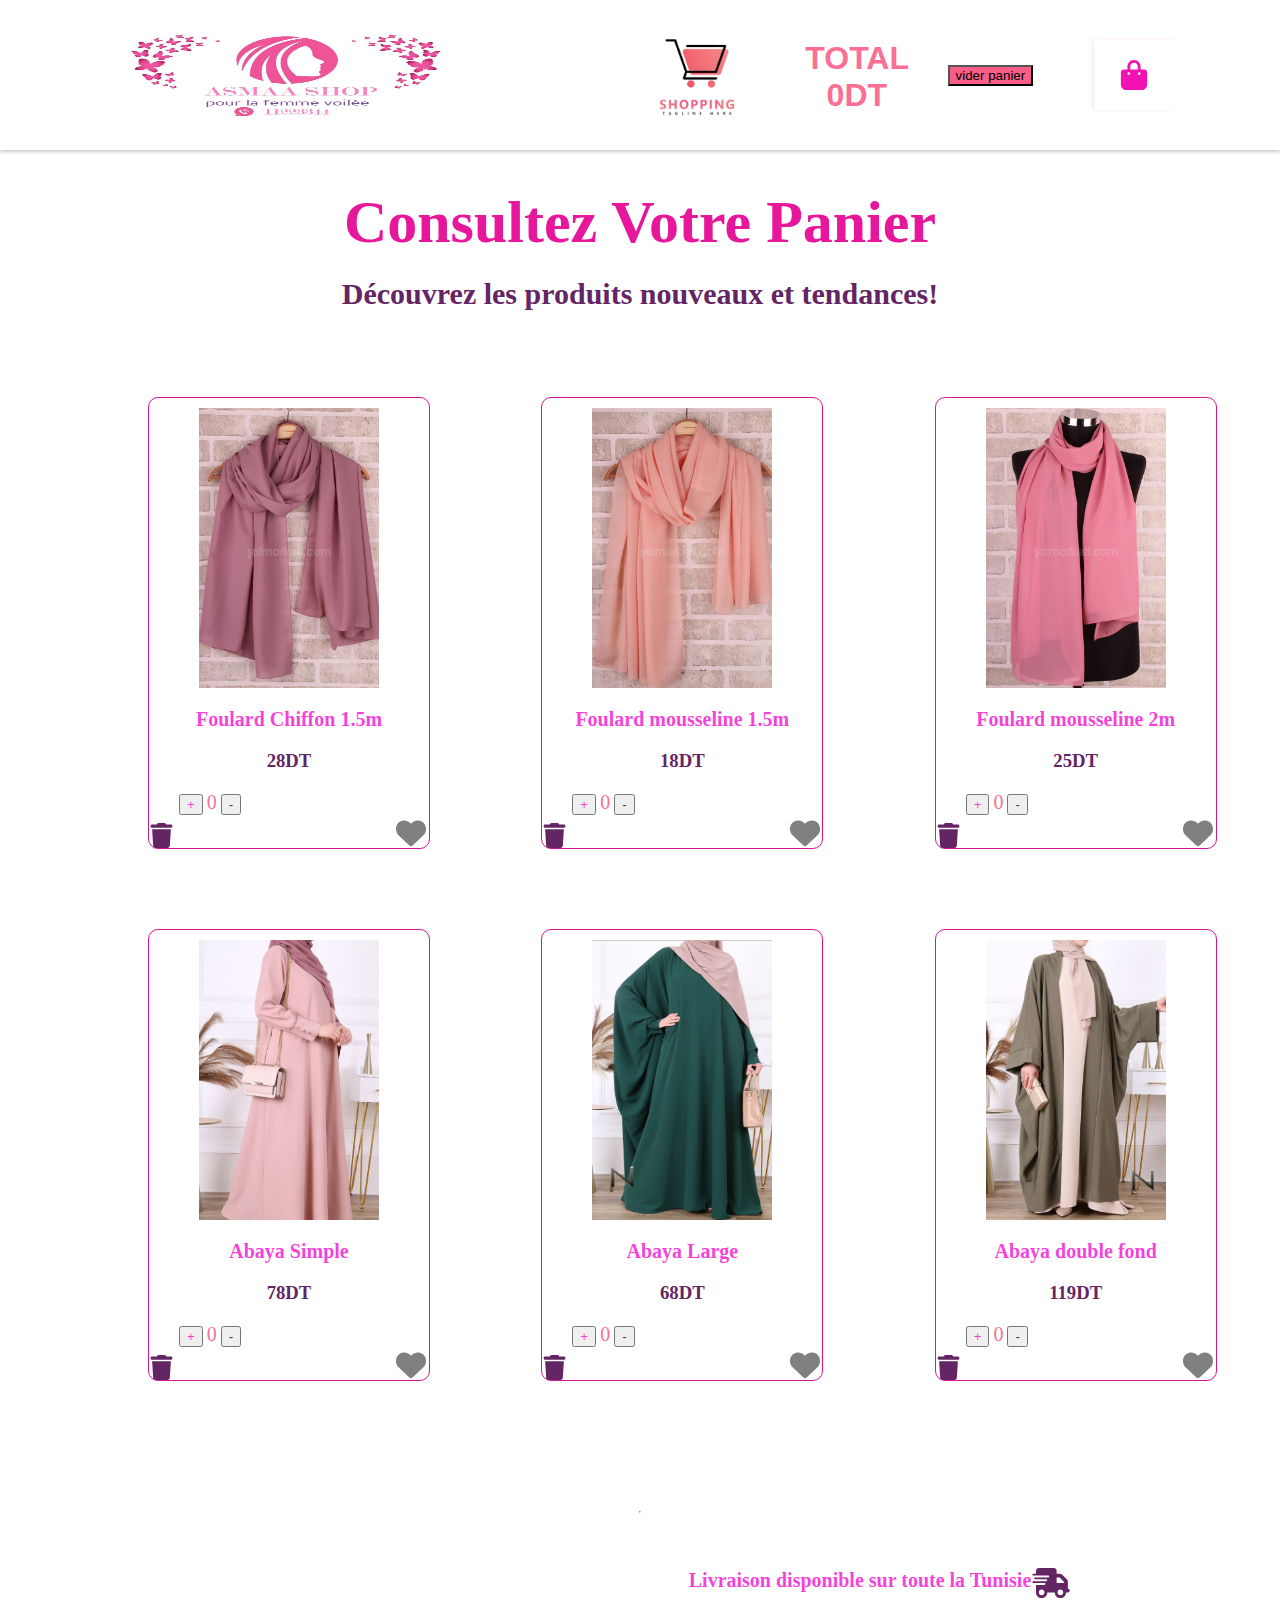
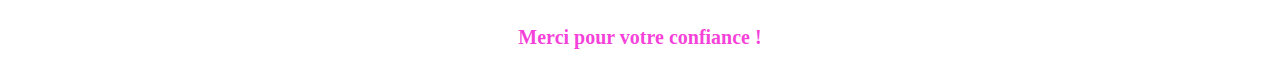
<file: index.html>
<!DOCTYPE html>
<html lang="en">
  <head>
    <meta charset="UTF-8" />
    <meta http-equiv="X-UA-Compatible" content="IE=edge" />
    <meta name="viewport" content="width=device-width, initial-scale=1.0" />
    <title>SiteShopping</title>
    <link rel="stylesheet" href="./style.css" />
  </head>
  <body>
    <!--header-->
    <header>
      <!--nav-->
      <div class="nav container">

        <img src="./logo1.jpg" alt="img" width="400px" height="100px" />
        <div class="totalprice">
          <div class="logototal">
            <img src="./logo.png" alt="img" width="220px" height="100px" />
            <h1>
              TOTAL
              <span id="total">0</span>DT
            </h1>
          </div>
        </div>
        <!--carte-icone-->

        <button id ="btv" class="vider"> vider panier</button>
        <svg
          xmlns="http://www.w3.org/2000/svg"
          viewBox="0 0 448 512"
          width="40px"
          ;
          height=" 30px"
          ;
          id="cart-iconnav"
          class="btn btn-success vider"
        >
          <path
            d="M160 112c0-35.3 28.7-64 64-64s64 28.7 64 64v48H160V112zm-48 48H48c-26.5 0-48 21.5-48 48V416c0 53 43 96 96 96H352c53 0 96-43 96-96V208c0-26.5-21.5-48-48-48H336V112C336 50.1 285.9 0 224 0S112 50.1 112 112v48zm24 96c-13.3 0-24-10.7-24-24s10.7-24 24-24s24 10.7 24 24s-10.7 24-24 24zm200-24c0 13.3-10.7 24-24 24s-24-10.7-24-24s10.7-24 24-24s24 10.7 24 24z"
          />
        </svg>
      </div>
    </header>
    <!--main-->
    <main>
      <div class="vet">
        <h4>Consultez Votre Panier</h4>
        <h5>Découvrez les produits nouveaux et tendances!</h5>

        <br />
        <br />
      </div>

      <div class="shop-content">
        <!--item1-->
        <div class="proditem" id="item_1">
          <svg
            class="bx bxs-trash-alt remove"
            name="item_1"
            xmlns="http://www.w3.org/2000/svg"
            viewBox="0 0 448 512"
          >
            <path
              d="M135.2 17.7L128 32H32C14.3 32 0 46.3 0 64S14.3 96 32 96H416c17.7 0 32-14.3 32-32s-14.3-32-32-32H320l-7.2-14.3C307.4 6.8 296.3 0 284.2 0H163.8c-12.1 0-23.2 6.8-28.6 17.7zM416 128H32L53.2 467c1.6 25.3 22.6 45 47.9 45H346.9c25.3 0 46.3-19.7 47.9-45L416 128z"
            />
          </svg>
          <img id="articles" src="./p1.jpg" class="product-img" />
          <h2 class="product_name" id="item_1_name">Foulard Chiffon 1.5m</h2>

          <h3 class="price"><span id="item_1_price">28</span>DT</h3>
          <button type="button" class="btn btn-success plus" name="item_1">
            +
          </button>
          <span class="product-quantity" id="item_1_qty">0</span>

          <button
            type="button"
            class="btn btn-danger minus"
            name="item_1"
            width="170px"
            height="60px"
          >
            -
          </button>
          <svg
            xmlns="http://www.w3.org/2000/svg"
            viewBox="0 0 512 512"
            class="heart"
            fill="grey"
            name="item_1"
            width="30px"
            height="30px"
          >
            <path
              d="M47.6 300.4L228.3 469.1c7.5 7 17.4 10.9 27.7 10.9s20.2-3.9 27.7-10.9L464.4 300.4c30.4-28.3 47.6-68 47.6-109.5v-5.8c0-69.9-50.5-129.5-119.4-141C347 36.5 300.6 51.4 268 84L256 96 244 84c-32.6-32.6-79-47.5-124.6-39.9C50.5 55.6 0 115.2 0 185.1v5.8c0 41.5 17.2 81.2 47.6 109.5z"
            />
          </svg>
        </div>

        <!--item2-->

        <div class="proditem" id="item_2">
          <svg
            class="bx bxs-trash-alt remove"
            name="item_2"
            width="20px"
            ;
            height=" 20px"
            ;xmlns="http://www.w3.org/2000/svg"
            viewBox="0 0 448 512"
          >
            <path
              d="M135.2 17.7L128 32H32C14.3 32 0 46.3 0 64S14.3 96 32 96H416c17.7 0 32-14.3 32-32s-14.3-32-32-32H320l-7.2-14.3C307.4 6.8 296.3 0 284.2 0H163.8c-12.1 0-23.2 6.8-28.6 17.7zM416 128H32L53.2 467c1.6 25.3 22.6 45 47.9 45H346.9c25.3 0 46.3-19.7 47.9-45L416 128z"
            />
          </svg>
          <img id="articles" src="./p2.jpg" class="product-img" />
          <h2 class="product_name" id="item_2_name">Foulard mousseline 1.5m</h2>
          <h3 class="price"><span id="item_2_price">18</span>DT</h3>
          <button type="button" class="btn btn-success plus" name="item_2">
            +
          </button>
          <span class="product-quantity" id="item_2_qty">0</span>
          <button type="button" class="btn btn-danger minus" name="item_2">
            -
          </button>
          <svg
            xmlns="http://www.w3.org/2000/svg"
            viewBox="0 0 512 512"
            class="heart"
            fill="grey"
            name="item_2"
            width="50px"
            height="50px"
          >
            <path
              d="M47.6 300.4L228.3 469.1c7.5 7 17.4 10.9 27.7 10.9s20.2-3.9 27.7-10.9L464.4 300.4c30.4-28.3 47.6-68 47.6-109.5v-5.8c0-69.9-50.5-129.5-119.4-141C347 36.5 300.6 51.4 268 84L256 96 244 84c-32.6-32.6-79-47.5-124.6-39.9C50.5 55.6 0 115.2 0 185.1v5.8c0 41.5 17.2 81.2 47.6 109.5z"
            />
          </svg>
        </div>
        <!--item3-->

        <div class="proditem" id="item_3">
          <svg
            class="bx bxs-trash-alt remove"
            name="item_3"
            width="20px"
            ;
            height=" 20px"
            ;xmlns="http://www.w3.org/2000/svg"
            viewBox="0 0 448 512"
          >
            <path
              d="M135.2 17.7L128 32H32C14.3 32 0 46.3 0 64S14.3 96 32 96H416c17.7 0 32-14.3 32-32s-14.3-32-32-32H320l-7.2-14.3C307.4 6.8 296.3 0 284.2 0H163.8c-12.1 0-23.2 6.8-28.6 17.7zM416 128H32L53.2 467c1.6 25.3 22.6 45 47.9 45H346.9c25.3 0 46.3-19.7 47.9-45L416 128z"
            />
          </svg>

          <img id="articles" src="./p3.jpg" class="product-img" />
          <h2 class="product_name" id="item_3_name">Foulard mousseline 2m</h2>
          <h3 class="price"><span id="item_3_price">25</span>DT</h3>
          <button type="button" class="btn btn-success plus" name="item_3">
            +
          </button>
          <span class="product-quantity" id="item_3_qty">0</span>
          <button type="button" class="btn btn-danger minus" name="item_3">
            -
          </button>
          <svg
            xmlns="http://www.w3.org/2000/svg"
            viewBox="0 0 512 512"
            class="heart"
            fill="grey"
            name="item_1"
            width="50px"
            height="50px"
          >
            <path
              d="M47.6 300.4L228.3 469.1c7.5 7 17.4 10.9 27.7 10.9s20.2-3.9 27.7-10.9L464.4 300.4c30.4-28.3 47.6-68 47.6-109.5v-5.8c0-69.9-50.5-129.5-119.4-141C347 36.5 300.6 51.4 268 84L256 96 244 84c-32.6-32.6-79-47.5-124.6-39.9C50.5 55.6 0 115.2 0 185.1v5.8c0 41.5 17.2 81.2 47.6 109.5z"
            />
          </svg>
        </div>
        <!--item4-->

        <div class="proditem" id="item_4">
          <svg
            class="bx bxs-trash-alt remove"
            name="item_4"
            width="20px"
            ;
            height=" 20px"
            ;xmlns="http://www.w3.org/2000/svg"
            viewBox="0 0 448 512"
          >
            <path
              d="M135.2 17.7L128 32H32C14.3 32 0 46.3 0 64S14.3 96 32 96H416c17.7 0 32-14.3 32-32s-14.3-32-32-32H320l-7.2-14.3C307.4 6.8 296.3 0 284.2 0H163.8c-12.1 0-23.2 6.8-28.6 17.7zM416 128H32L53.2 467c1.6 25.3 22.6 45 47.9 45H346.9c25.3 0 46.3-19.7 47.9-45L416 128z"
            />
          </svg>

          <img id="articles" src="./p4.png" class="product-img" />
          <h2 class="product_name" id="item_4_name">Abaya Simple</h2>
          <h3 class="price"><span id="item_4_price">78</span>DT</h3>
          <button type="button" class="btn btn-success plus" name="item_4">
            +
          </button>
          <span class="product-quantity" id="item_4_qty">0</span>
          <button type="button" class="btn btn-danger minus" name="item_4">
            -
          </button>
          <svg
            xmlns="http://www.w3.org/2000/svg"
            viewBox="0 0 512 512"
            class="heart"
            fill="grey"
            name="item_1"
            width="50px"
            height="50px"
          >
            <path
              d="M47.6 300.4L228.3 469.1c7.5 7 17.4 10.9 27.7 10.9s20.2-3.9 27.7-10.9L464.4 300.4c30.4-28.3 47.6-68 47.6-109.5v-5.8c0-69.9-50.5-129.5-119.4-141C347 36.5 300.6 51.4 268 84L256 96 244 84c-32.6-32.6-79-47.5-124.6-39.9C50.5 55.6 0 115.2 0 185.1v5.8c0 41.5 17.2 81.2 47.6 109.5z"
            />
          </svg>
        </div>
        <!--item5-->

        <div class="proditem" id="item_5">
          <svg
            class="bx bxs-trash-alt remove"
            name="item_5"
            width="20px"
            ;
            height=" 20px"
            ;xmlns="http://www.w3.org/2000/svg"
            viewBox="0 0 448 512"
          >
            <path
              d="M135.2 17.7L128 32H32C14.3 32 0 46.3 0 64S14.3 96 32 96H416c17.7 0 32-14.3 32-32s-14.3-32-32-32H320l-7.2-14.3C307.4 6.8 296.3 0 284.2 0H163.8c-12.1 0-23.2 6.8-28.6 17.7zM416 128H32L53.2 467c1.6 25.3 22.6 45 47.9 45H346.9c25.3 0 46.3-19.7 47.9-45L416 128z"
            />
          </svg>
          <img id="articles" src="./p5.png" class="product-img" />

          <h2 class="product_name" id="item_5_name">Abaya Large</h2>
          <h3 class="price"><span id="item_5_price">68</span>DT</h3>

          <button type="button" class="btn btn-success plus" name="item_5">
            +
          </button>
          <span class="product-quantity" id="item_5_qty">0</span>
          <button type="button" class="btn btn-danger minus" name="item_5">
            -
          </button>

          <svg
            xmlns="http://www.w3.org/2000/svg"
            viewBox="0 0 512 512"
            class="heart"
            fill="grey"
            name="item_1"
            width="50px"
            height="50px"
          >
            <path
              d="M47.6 300.4L228.3 469.1c7.5 7 17.4 10.9 27.7 10.9s20.2-3.9 27.7-10.9L464.4 300.4c30.4-28.3 47.6-68 47.6-109.5v-5.8c0-69.9-50.5-129.5-119.4-141C347 36.5 300.6 51.4 268 84L256 96 244 84c-32.6-32.6-79-47.5-124.6-39.9C50.5 55.6 0 115.2 0 185.1v5.8c0 41.5 17.2 81.2 47.6 109.5z"
            />
          </svg>
        </div>
        <!--item6-->

        <div class="proditem" id="item_6">
          <svg
            class="bx bxs-trash-alt remove"
            name="item_6"
            width="20px"
            ;
            height=" 20px"
            ;xmlns="http://www.w3.org/2000/svg"
            viewBox="0 0 448 512"
          >
            <path
              d="M135.2 17.7L128 32H32C14.3 32 0 46.3 0 64S14.3 96 32 96H416c17.7 0 32-14.3 32-32s-14.3-32-32-32H320l-7.2-14.3C307.4 6.8 296.3 0 284.2 0H163.8c-12.1 0-23.2 6.8-28.6 17.7zM416 128H32L53.2 467c1.6 25.3 22.6 45 47.9 45H346.9c25.3 0 46.3-19.7 47.9-45L416 128z"
            />
          </svg>

          <img id="articles" src="./p6.png" class="product-img" />
          <h2 class="product_name" id="item_6_name">Abaya double fond</h2>
          <h3 class="price"><span id="item_6_price">119</span>DT</h3>
          <button type="button" class="btn btn-success plus" name="item_6">
            +
          </button>
          <span class="product-quantity" id="item_6_qty">0</span>
          <button type="button" class="btn btn-danger minus" name="item_6">
            -
          </button>
          <svg
            xmlns="http://www.w3.org/2000/svg"
            viewBox="0 0 512 512"
            class="heart"
            fill="grey"
            name="item_1"
            width="50px"
            height="50px"
          >
            <path
              d="M47.6 300.4L228.3 469.1c7.5 7 17.4 10.9 27.7 10.9s20.2-3.9 27.7-10.9L464.4 300.4c30.4-28.3 47.6-68 47.6-109.5v-5.8c0-69.9-50.5-129.5-119.4-141C347 36.5 300.6 51.4 268 84L256 96 244 84c-32.6-32.6-79-47.5-124.6-39.9C50.5 55.6 0 115.2 0 185.1v5.8c0 41.5 17.2 81.2 47.6 109.5z"
            />
          </svg>
        </div>
      </div>
    </main>
    <script src="./script.js"></script>
  </body>
  <!--This is the footer-->
  <footer class="footer">
    <hr />
    <div id="footerlogo">
      <h2>Livraison disponible sur toute la Tunisie</h2>

      <svg
        id="truck"
        width="40px"
        ;
        height=" 30px"
        ;
        xmlns="http://www.w3.org/2000/svg"
        viewBox="0 0 640 512"
      >
        <path
          d="M112 0C85.5 0 64 21.5 64 48V96H16c-8.8 0-16 7.2-16 16s7.2 16 16 16H64 272c8.8 0 16 7.2 16 16s-7.2 16-16 16H64 48c-8.8 0-16 7.2-16 16s7.2 16 16 16H64 240c8.8 0 16 7.2 16 16s-7.2 16-16 16H64 16c-8.8 0-16 7.2-16 16s7.2 16 16 16H64 208c8.8 0 16 7.2 16 16s-7.2 16-16 16H64V416c0 53 43 96 96 96s96-43 96-96H384c0 53 43 96 96 96s96-43 96-96h32c17.7 0 32-14.3 32-32s-14.3-32-32-32V288 256 237.3c0-17-6.7-33.3-18.7-45.3L512 114.7c-12-12-28.3-18.7-45.3-18.7H416V48c0-26.5-21.5-48-48-48H112zM544 237.3V256H416V160h50.7L544 237.3zM160 464c-26.5 0-48-21.5-48-48s21.5-48 48-48s48 21.5 48 48s-21.5 48-48 48zm368-48c0 26.5-21.5 48-48 48s-48-21.5-48-48s21.5-48 48-48s48 21.5 48 48z"
        />
      </svg>
    </div>
    <h2>Merci pour votre confiance !</h2>
  </footer>
</html>
</file>
<file: style.css>
@import url("https://fonts.googleapis.com/css2?family=Roboto:wght@400;500&family=Work+Sans:wght@200;300&display=swap");
header {
  position: fixed;
  top: 0;
  left: 0;
  width: 100%;
  box-shadow: 0 1px 4px rgba(170, 163, 170, 0.831);
  z-index: 100;
}

.nav {
  display: flex;
  align-items: center;
  justify-content: space-between;
  padding: 20px;
}
.container {
  max-width: 1068px;
  margin: auto;
  width: 100%;
  background: white;
}
#cart-iconnav {
  font-size: 1.8rem;
  padding: 20px;
  box-shadow: -2px 0 4px rgba(238, 5, 121, 0.1);
  fill: rgb(242, 17, 178);
  cursor: pointer;
}

.shop-content {
  display: grid;
  grid-template-columns: repeat(auto-fit, minmax(220px, auto));
  gap: 5rem;
  /*border: 1px solid rgb(147, 216, 20);*/
  width: 1100px;
  margin-left: 140px;
}
.proditem {
  position: relative;
}
.proditem:hover {
  padding: 10px;
  border: 1px;
  transition: 0.4s;
}

.totalprice {
  /* border: 1px solid rgb(49, 20, 216);*/
  display: flex;
  flex-direction: row;
  justify-content: space-around;
  margin-top: 10px;
}

.logototal {
  /* border: 1px solid rgb(49, 20, 216);*/
  width: 300px;
  height: 100px;
  display: flex;
  /*flex-direction: column;*/
}
#articles {
  width: 180px;
  height: 280px;
  /* border: 1px solid rgb(216, 20, 151);*/
  padding-left: 50px;
  margin-top: 10px;
}
#item_1,
#item_2,
#item_3,
#item_4,
#item_5,
#item_6 {
  border: 1px solid rgb(216, 20, 151);
  width: 280px;
  height: 450px;
  border-radius: 10px;
}

#item_1_qty,
#item_2_qty,
#item_3_qty,
#item_4_qty,
#item_5_qty,
#item_6_qty {
  font-size: 20px;
  color: rgb(251, 111, 148);
}

.remove {
  position: absolute;
  bottom: 0;
  border-radius: 5px;
  cursor: pointer;
  fill: rgb(100, 37, 100);
  width: 25px;
  height: 25px;
}
.heart {
  /*border: 1px solid rgb(216, 20, 151);*/
  padding-left: 155px;
  width: 30px;
  height: 30px;
  margin-top: 20px;
  position: absolute;
  bottom: 0;
  border-radius: 5px;
  cursor: pointer;
}
h1 {
  text-align: center;
  color: rgb(251, 111, 148);
  font-family: "Lucida Sans", "Lucida Sans Regular", "Lucida Grande",
    "Lucida Sans Unicode", Geneva, Verdana, sans-serif;
  margin-top: 10px;
  margin-left: 40px;
}
h2 {
  font-size: 20px;
  color: rgba(243, 22, 210, 0.831);
  text-align: center;
}
h3 {
  color: rgb(100, 37, 100);
  text-align: center;
}
h4 {
  color: rgba(228, 9, 148, 0.943);
  margin-top: 180px;
  font-size: 60px;
  font-family: Cambria, Cochin, Georgia, Times, "Times New Roman", serif;
  text-align: center;
}
h5 {
  color: rgb(100, 37, 100);
  text-align: center;
  margin-top: -60px;
  font-size: 30px;
}
.vet {
  display: flex;
  flex-direction: column;
  justify-content: space-evenly;
}

.plus {
  color: rgba(243, 22, 210, 0.831);
  margin-left: 30px;
}
.minus {
  color: rgb(83, 51, 83);
}

#btv
{
  background-color: rgb(250, 93, 135);
  cursor: pointer;
  margin-left: 20px;
}
.footer {
  margin-top: 130px;
  justify-items: center;
}
#footerlogo {
  margin-top: 40px;
  display: flex;
  margin-left: 480px;
}
#truck {
  margin-top: 15px;
    fill: rgb(100, 37, 100);

}
</file>
